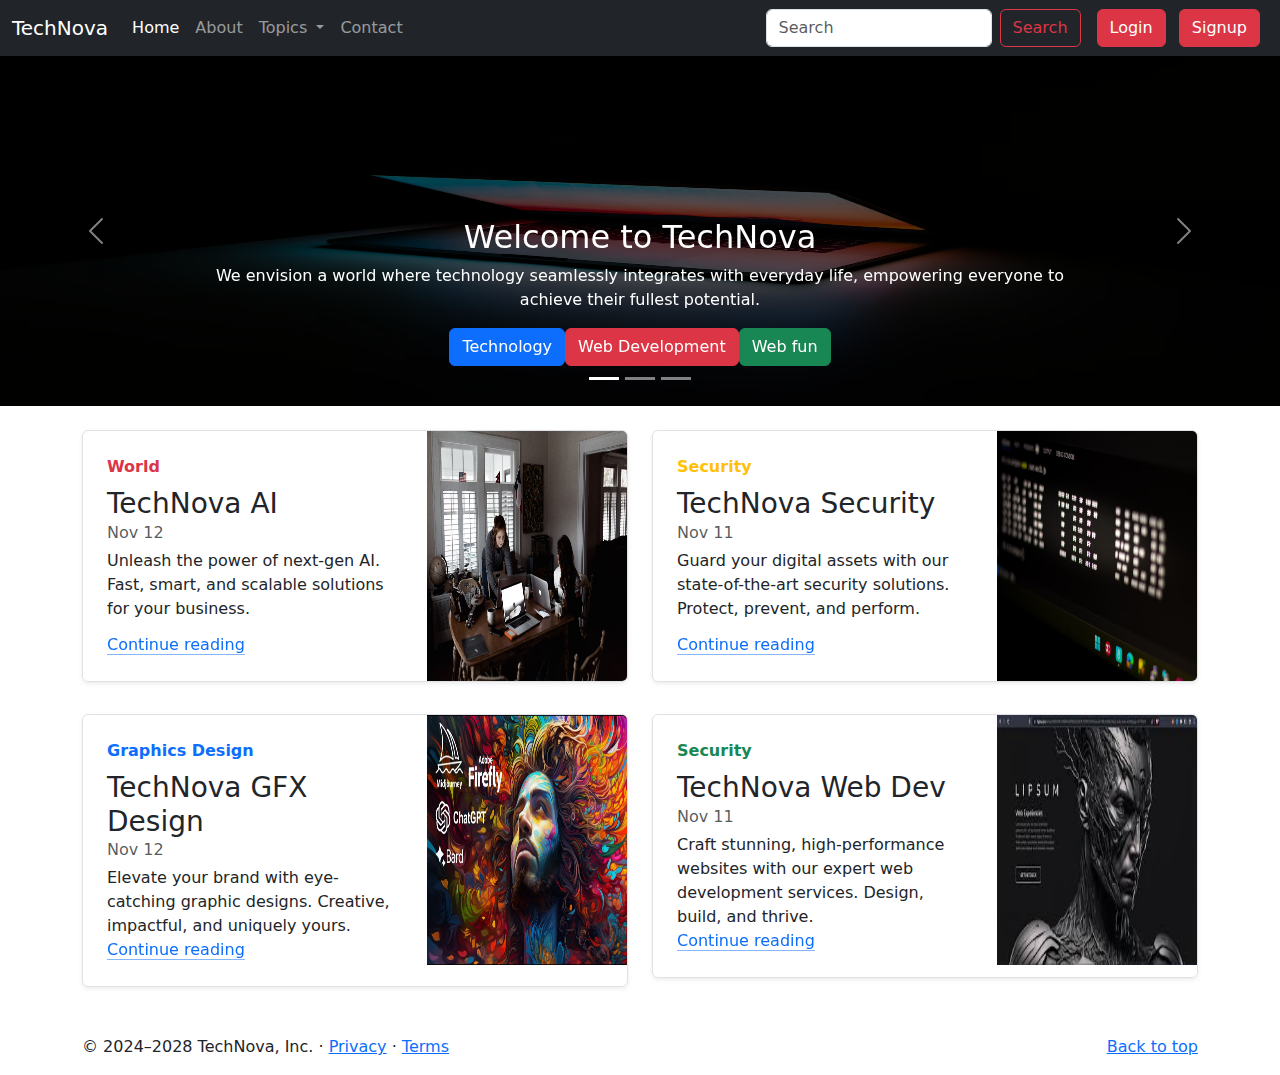
<file: TechNova_Blog_Website/index.html>
<!DOCTYPE html>
<html lang="en">

<head>
  <meta charset="utf-8" />
  <meta name="viewport" content="width=device-width, initial-scale=1" />
  <title>Bootstrap demo</title>
  <link href="https://cdn.jsdelivr.net/npm/bootstrap@5.3.3/dist/css/bootstrap.min.css" rel="stylesheet"
    integrity="sha384-QWTKZyjpPEjISv5WaRU9OFeRpok6YctnYmDr5pNlyT2bRjXh0JMhjY6hW+ALEwIH" crossorigin="anonymous" />

  <link rel="stylesheet" href="styles.css" />
</head>

<body>
  <nav class="navbar navbar-expand-lg navbar-dark bg-dark">
    <div class="container-fluid">
      <a class="navbar-brand" href="#">TechNova</a>
      <button class="navbar-toggler" type="button" data-bs-toggle="collapse" data-bs-target="#navbarSupportedContent"
        aria-controls="navbarSupportedContent" aria-expanded="false" aria-label="Toggle navigation">
        <span class="navbar-toggler-icon"></span>
      </button>
      <div class="collapse navbar-collapse" id="navbarSupportedContent">
        <ul class="navbar-nav me-auto mb-2 mb-lg-0">
          <li class="nav-item">
            <a class="nav-link active" aria-current="page" href="#">Home</a>
          </li>
          <li class="nav-item">
            <a class="nav-link" href="./about.html">About</a>
          </li>
          <li class="nav-item dropdown">
            <a class="nav-link dropdown-toggle" href="#" role="button" data-bs-toggle="dropdown" aria-expanded="false">
              Topics
            </a>
            <ul class="dropdown-menu">
              <li><a class="dropdown-item" href="#">Gfx Designing</a></li>
              <li><a class="dropdown-item" href="#">Web Development</a></li>
              <li>
                <hr class="dropdown-divider" />
              </li>
              <li><a class="dropdown-item" href="#">Other</a></li>
            </ul>
          </li>

          <li class="nav-item">
            <a class="nav-link" href="./contact.html">Contact</a>
          </li>
        </ul>
        <form class="d-flex " role="search">
          <input class="form-control me-2" type="search" placeholder="Search" aria-label="Search" />
          <button class="btn  btn-outline-danger" type="submit">
            Search
          </button>

        </form>

        <div class="mx-2">
          
          <button class="btn btn-danger mx-2" data-bs-toggle="modal" data-bs-target="#LoginModal">Login</button>
          
          <button class="btn btn-danger" data-bs-toggle="modal" data-bs-target="#SignUpModal">Signup</button>
        </div>
      </div>
    </div>
  </nav>

  <!-- modal -->
  <!-- <button type="button" class="btn btn-primary" data-bs-toggle="modal" data-bs-target="#LoginModal">
    Launch static backdrop modal
  </button> -->

<!-- Login Modal -->
<div class="modal fade" id="LoginModal" data-bs-backdrop="static" data-bs-keyboard="false" tabindex="-1" aria-labelledby="staticBackdropLabel" aria-hidden="true">
  <div class="modal-dialog">
    <div class="modal-content">
      <div class="modal-header">
        <h1 class="modal-title fs-5" id="LoginBackdropLabel">Login to TechNova</h1>
        <button type="button" class="btn-close" data-bs-dismiss="modal" aria-label="Close"></button>
      </div>
      <div class="modal-body">
        <!-- form -->
         <form>
  <div class="mb-3">
    <label for="exampleInputEmail1" class="form-label">Email address</label>
    <input type="email" class="form-control" id="exampleInputEmail1" aria-describedby="emailHelp">
    <div id="emailHelp" class="form-text">We'll never share your email with anyone else.</div>
  </div>
  <div class="mb-3">
    <label for="exampleInputPassword1" class="form-label">Password</label>
    <input type="password" class="form-control" id="exampleInputPassword1">
  </div>
  <div class="mb-3 form-check">
    <input type="checkbox" class="form-check-input" id="exampleCheck1">
    <label class="form-check-label" for="exampleCheck1">Remember me</label>
  </div>
  
</form>
      </div>
      <div class="modal-footer">
        <button type="button" class="btn btn-secondary" data-bs-dismiss="modal">Close</button>
        <button type="button" class="btn btn-primary">Login</button>
      </div>
    </div>
  </div>
</div>


 <!-- Button trigger modal -->
 <!-- <button type="button" class="btn btn-primary" data-bs-toggle="modal" data-bs-target="#SignUpModal">
  Launch demo modal
</button> -->


<!-- SignUp Modal -->
<div class="modal fade" id="SignUpModal" tabindex="-1" aria-labelledby="SignUpModalLabel" aria-hidden="true">
  <div class="modal-dialog">
    <div class="modal-content">
      <div class="modal-header">
        <h1 class="modal-tLoginitle fs-5" id="SignUpModalLabel1">Get a TechNova account</h1>
        <button type="button" class="btn-close" data-bs-dismiss="modal" aria-label="Close"></button>
      </div>
      <div class="modal-body">
        <form>
          <div class="mb-3">
            <label for="exampleInputEmail1" class="form-label">Email address</label>
            <input type="email" class="form-control" id="exampleInputEmail1" aria-describedby="emailHelp">
            <div id="emailHelp" class="form-text">We'll never share your email with anyone else.</div>
          </div>
          <div class="mb-3">
            <label for="exampleInputPassword1" class="form-label">Password</label>
            <input type="password" class="form-control" id="exampleInputPassword1">
          </div>
          <div class="mb-3">
            <label for="exampleInputPassword1" class="form-label"> Confirm Password</label>
            <input type="password" class="form-control" id="exampleInputPassword1">
          </div>
          <div class="mb-3 form-check">
            <input type="checkbox" class="form-check-input" id="exampleCheck1">
            <label class="form-check-label" for="exampleCheck1">Remember me</label>
          </div>
          
        </form>
      </div>
      <div class="modal-footer">
        <button type="button" class="btn btn-secondary" data-bs-dismiss="modal">Close</button>
        <button type="button" class="btn btn-primary">SignUp</button>
      </div>
    </div>
  </div>
</div>




  <!-- Carousel -->
  <div id="carouselExampleCaptions" class="carousel slide carousel-fade" data-ride="carousel" data-bs-interval="3000">
    <div class="carousel-indicators">
      <button type="button" data-bs-target="#carouselExampleCaptions" data-bs-slide-to="0" class="active"
        aria-current="true" aria-label="Slide 1"></button>
      <button type="button" data-bs-target="#carouselExampleCaptions" data-bs-slide-to="1"
        aria-label="Slide 2"></button>
      <button type="button" data-bs-target="#carouselExampleCaptions" data-bs-slide-to="2"
        aria-label="Slide 3"></button>
    </div>
    <div class="carousel-inner  ">
      <div class="carousel-item active  ">
        <img class="img1 img-fluid mx-auto" src="./images/img2.avif" class="d-block w-100" alt="..." />
        <div class="carousel-caption d-md-block d-block">
          <h2>
            
            Welcome to TechNova
          </h2>
          <p>
            We envision a world where technology seamlessly integrates with
            everyday life, empowering everyone to achieve their fullest
            potential.
          </p>
          <button class="btn btn-primary ">Technology</button><button class="btn btn-danger">Web
            Development</button><button class="btn btn-success">Web fun</button>
        </div>
      </div>
      <div class="carousel-item">
        <img class="img2 img-fluid mx-auto" src="./images/img7..avif" class="d-block w-100" alt="..." />
        <div class="carousel-caption d-block d-md-block">
          <h2>Welcome to TechNova</h2>
          <p>
            We envision a world where technology seamlessly integrates with
            everyday life, empowering everyone to achieve their fullest
            potential.
          </p>
          <button class="btn btn-primary">Technology</button><button class="btn btn-danger">Web
            Development</button><button class="btn btn-success">Web fun</button>
        </div>
      </div>
      <div class="carousel-item">
        <img class="img3 img-fluid mx-auto" src="./images/img4.avif" class="d-block w-100" alt="..." />
        <div class="carousel-caption d-block d-md-block">
          <h2>Welcome to TechNova</h2>
          <p>
            We envision a world where technology seamlessly integrates with
            everyday life, empowering everyone to achieve their fullest
            potential.
          </p>
          <button class="btn btn-primary">Technology</button><button class="btn btn-danger">Web
            Development</button><button class="btn btn-success">Web fun</button>
        </div>
      </div>
    </div>
    <button class="carousel-control-prev" type="button" data-bs-target="#carouselExampleCaptions" data-bs-slide="prev">
      <span class="carousel-control-prev-icon" aria-hidden="true"></span>
      <span class="visually-hidden">Previous</span>
    </button>
    <button class="carousel-control-next" type="button" data-bs-target="#carouselExampleCaptions" data-bs-slide="next">
      <span class="carousel-control-next-icon" aria-hidden="true"></span>
      <span class="visually-hidden">Next</span>
    </button>
  </div>







  <!-- blog -->
  <div class="container my-4"> <!--yahan my-4 ka mtlab y axix se margin dedi top se-->


    <div class="row mb-2">
      <div class="col-md-6">
        <div class="row g-0 border rounded overflow-hidden flex-md-row mb-4 shadow-sm h-md-250 position-relative">
          <div class="col p-4 d-flex flex-column position-static">
            <strong class="d-inline-block mb-2 text-danger">World</strong>
            <h3 class="mb-0">TechNova AI</h3>
            <div class="mb-1 text-body-secondary">Nov 12</div>
            <p class="card-text mb-auto">Unleash the power of next-gen AI. Fast, smart, and scalable solutions for your
              business.</p>
            <a href="#" class="icon-link gap-1 icon-link-hover stretched-link">
              Continue reading
              <svg class="bi">
                <use xlink:href="#chevron-right"></use>
              </svg>
            </a>
          </div>
          <div class="col-auto d-block  ">
            <img class="bd-placeholder-img" width="200" height="250" src="./images/img3.avif" role="img"
              aria-label="Placeholder: Thumbnail" preserveAspectRatio="xMidYMid slice" focusable="false">
            <title>Placeholder</title>
            <rect width="100%" height="100%" fill="#55595c"></rect><text x="50%" y="50%" fill="#eceeef"
              dy=".3em"></text></img>
          </div>
        </div>
      </div>
      <div class="col-md-6">
        <div class="row g-0 border rounded overflow-hidden flex-md-row mb-4 shadow-sm h-md-250 position-relative">
          <div class="col p-4 d-flex flex-column position-static">
            <strong class="d-inline-block mb-2 text-warning">Security</strong>
            <h3 class="mb-0">TechNova Security</h3>
            <div class="mb-1 text-body-secondary">Nov 11</div>
            <p class="mb-auto">Guard your digital assets with our state-of-the-art security solutions. Protect, prevent,
              and perform.</p>
            <a href="#" class="icon-link gap-1 icon-link-hover stretched-link">
              Continue reading
              <svg class="bi">
                <use xlink:href="#chevron-right"></use>
              </svg>
            </a>
          </div>
          <div class="col-auto d-block ">
            <img src="./images/img6.avif" width="200" height="250" alt="security">
          </div>
        </div>
      </div>
    </div>


    <!-- again -->
    <div class="row mb-2">
      <div class="col-md-6">
        <div class="row g-0 border rounded overflow-hidden flex-md-row mb-4 shadow-sm h-md-250 position-relative">
          <div class="col p-4 d-flex flex-column position-static">
            <strong class="d-inline-block mb-2 text-primary">Graphics Design</strong>
            <h3 class="mb-0">TechNova GFX Design</h3>
            <div class="mb-1 text-body-secondary">Nov 12</div>
            <p class="card-text mb-auto">Elevate your brand with eye-catching graphic designs. Creative, impactful, and
              uniquely yours.</p>
            <a href="#" class="icon-link gap-1 icon-link-hover stretched-link">
              Continue reading
              <svg class="bi">
                <use xlink:href="#chevron-right"></use>
              </svg>
            </a>
          </div>
          <div class="col-auto d-block ">
            <img src="./images/thumb3.jpg" width="200" height="250" alt="">
          </div>
        </div>
      </div>
      <div class="col-md-6">
        <div class="row g-0 border rounded overflow-hidden flex-md-row mb-4 shadow-sm h-md-250 position-relative">
          <div class="col p-4 d-flex flex-column position-static">
            <strong class="d-inline-block mb-2 text-success">Security</strong>
            <h3 class="mb-0">TechNova Web Dev</h3>
            <div class="mb-1 text-body-secondary">Nov 11</div>
            <p class="mb-auto">Craft stunning, high-performance websites with our expert web development services.
              Design, build, and thrive.</p>
            <a href="#" class="icon-link gap-1 icon-link-hover stretched-link">
              Continue reading
              <svg class="bi">
                <use xlink:href="#chevron-right"></use>
              </svg>
            </a>
          </div>
          <div class="col-auto d-block ">
            <img src="./images/thum4.jpeg" width="200" height="250" alt="security">
          </div>
        </div>
      </div>
    </div>
  </div>


  <!-- footer -->
  <footer class="container">
    <p class="float-end"><a href="#">Back to top</a></p>
    <p>© 2024–2028 TechNova, Inc. · <a href="#">Privacy</a> · <a href="#">Terms</a></p>
  </footer>

  <script src="https://cdn.jsdelivr.net/npm/bootstrap@5.3.3/dist/js/bootstrap.bundle.min.js"
    integrity="sha384-YvpcrYf0tY3lHB60NNkmXc5s9fDVZLESaAA55NDzOxhy9GkcIdslK1eN7N6jIeHz"
    crossorigin="anonymous"></script>
</body>

</html>
</file>
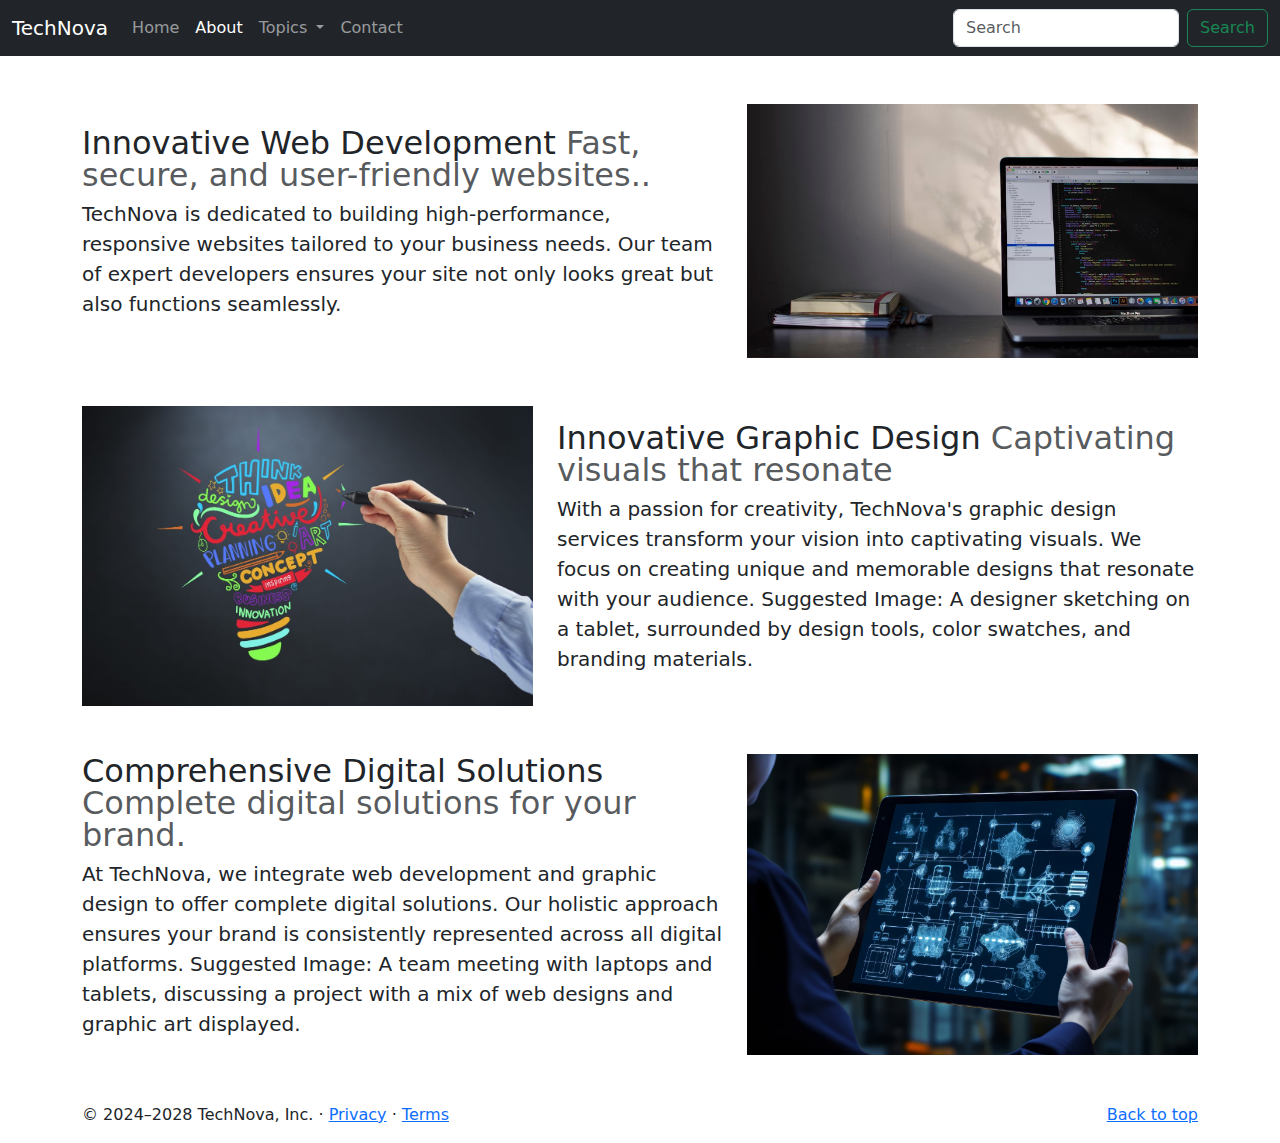
<file: TechNova_Blog_Website/about.html>
<!DOCTYPE html>
<html lang="en">

<head>
  <meta charset="utf-8" />
  <meta name="viewport" content="width=device-width, initial-scale=1" />
  <title>Bootstrap demo</title>
  <link href="https://cdn.jsdelivr.net/npm/bootstrap@5.3.3/dist/css/bootstrap.min.css" rel="stylesheet"
    integrity="sha384-QWTKZyjpPEjISv5WaRU9OFeRpok6YctnYmDr5pNlyT2bRjXh0JMhjY6hW+ALEwIH" crossorigin="anonymous" />

  <link rel="stylesheet" href="styles.css" />
</head>

<body>
  <nav class="navbar navbar-expand-lg navbar-dark bg-dark">
    <div class="container-fluid">
      <a class="navbar-brand" href="#">TechNova</a>
      <button class="navbar-toggler" type="button" data-bs-toggle="collapse" data-bs-target="#navbarSupportedContent"
        aria-controls="navbarSupportedContent" aria-expanded="false" aria-label="Toggle navigation">
        <span class="navbar-toggler-icon"></span>
      </button>
      <div class="collapse navbar-collapse" id="navbarSupportedContent">
        <ul class="navbar-nav me-auto mb-2 mb-lg-0">
          <li class="nav-item">
            <a class="nav-link " aria-current="page" href="./index.html">Home</a>
          </li>
          <li class="nav-item">
            <a class="nav-link active" href="./about.html">About</a>
          </li>
          <li class="nav-item dropdown">
            <a class="nav-link dropdown-toggle" href="#" role="button" data-bs-toggle="dropdown" aria-expanded="false">
              Topics
            </a>
            <ul class="dropdown-menu">
              <li><a class="dropdown-item" href="#">Gfx Designing</a></li>
              <li><a class="dropdown-item" href="#">Web Development</a></li>
              <li>
                <hr class="dropdown-divider" />
              </li>
              <li><a class="dropdown-item" href="#">Other</a></li>
            </ul>
          </li>

          <li class="nav-item">
            <a class="nav-link" href="./contact.html">Contact</a>
          </li>
        </ul>
        <form class="d-flex" role="search">
          <input class="form-control me-2" type="search" placeholder="Search" aria-label="Search" />
          <button class="btn btn-outline-success" type="submit">
            Search
          </button>
        </form>
      </div>
    </div>
  </nav>


  <!-- about -->


  <div class="container my-5">
    <div class="row featurette d-flex justify-content-center align-items-center ">
      <div class="col-md-7">
        <h2 class="featurette-heading fw-normal lh-1">Innovative Web Development <span class="text-body-secondary">Fast,
            secure, and user-friendly websites..</span></h2>
        <p class="lead">TechNova is dedicated to building high-performance, responsive websites tailored to your
          business needs. Our team of expert developers ensures your site not only looks great but also functions
          seamlessly.</p>
      </div>
      <div class="col-md-5">

        <img class="about1 img-fluid " src="./images/about1.avif" width="500" height="500" alt="">
        <!-- <svg class="bd-placeholder-img bd-placeholder-img-lg featurette-image img-fluid mx-auto" width="500" height="500" xmlns="http://www.w3.org/2000/svg" role="img" aria-label="Placeholder: 500x500" preserveAspectRatio="xMidYMid slice" focusable="false"><title>Placeholder</title><rect width="100%" height="100%" fill="var(--bs-secondary-bg)"></rect><text x="50%" y="50%" fill="var(--bs-secondary-color)" dy=".3em">500x500</text></svg> -->
      </div>
    </div>

    <!-- 2nd copy -->
    <div class="row featurette d-flex justify-content-center align-items-center my-5">
      <div class="col-md-7 order-md-2 ">
        <h2 class="featurette-heading fw-normal lh-1">Innovative Graphic Design <span
            class="text-body-secondary">Captivating visuals that resonate</span></h2>
        <p class="lead">With a passion for creativity, TechNova's graphic design services transform your vision into
          captivating visuals. We focus on creating unique and memorable designs that resonate with your audience.
          Suggested Image: A designer sketching on a tablet, surrounded by design tools, color swatches, and branding
          materials.</p>
      </div>
      <div class="col-md-5 order-md-1">
        <img class="bd-placeholder-img bd-placeholder-img-lg featurette-image img-fluid mx-auto" width="500"
          height="500" src="./images/about2.avif" role="img" aria-label="Placeholder: 500x500"
          preserveAspectRatio="xMidYMid slice" focusable="false">
        <title>Placeholder</title>
        <rect width="100%" height="100%" fill="var(--bs-secondary-bg)"></rect><text x="50%" y="50%"
          fill="var(--bs-secondary-color)" dy=".3em"></text></img>
      </div>
    </div>

    <!-- 3rd copy -->
    <div class="row featurette d-flex justify-content-center align-items-center my-5">
      <div class="col-md-7">
        <h2 class="featurette-heading fw-normal lh-1">Comprehensive Digital Solutions <span
            class="text-body-secondary">Complete digital solutions for your brand.</span></h2>
        <p class="lead">At TechNova, we integrate web development and graphic design to offer complete digital
          solutions. Our holistic approach ensures your brand is consistently represented across all digital platforms.
          Suggested Image: A team meeting with laptops and tablets, discussing a project with a mix of web designs and
          graphic art displayed.</p>
      </div>
      <div class="col-md-5">
        <img class="bd-placeholder-img bd-placeholder-img-lg featurette-image img-fluid mx-auto" width="500"
          height="500" src="./images/about3.jpg" role="img" aria-label="Placeholder: 500x500"
          preserveAspectRatio="xMidYMid slice" focusable="false">
        <title>Placeholder</title>
        <rect width="100%" height="100%" fill="var(--bs-secondary-bg)"></rect><text x="50%" y="50%"
          fill="var(--bs-secondary-color)" dy=".3em"></text></img>
      </div>
    </div>
  </div>

  <!-- footer -->
  <footer class="container">
    <p class="float-end"><a href="#">Back to top</a></p>
    <p>© 2024–2028 TechNova, Inc. · <a href="#">Privacy</a> · <a href="#">Terms</a></p>
  </footer>

  <script src="https://cdn.jsdelivr.net/npm/bootstrap@5.3.3/dist/js/bootstrap.bundle.min.js"
    integrity="sha384-YvpcrYf0tY3lHB60NNkmXc5s9fDVZLESaAA55NDzOxhy9GkcIdslK1eN7N6jIeHz"
    crossorigin="anonymous"></script>
</body>

</html>
</file>
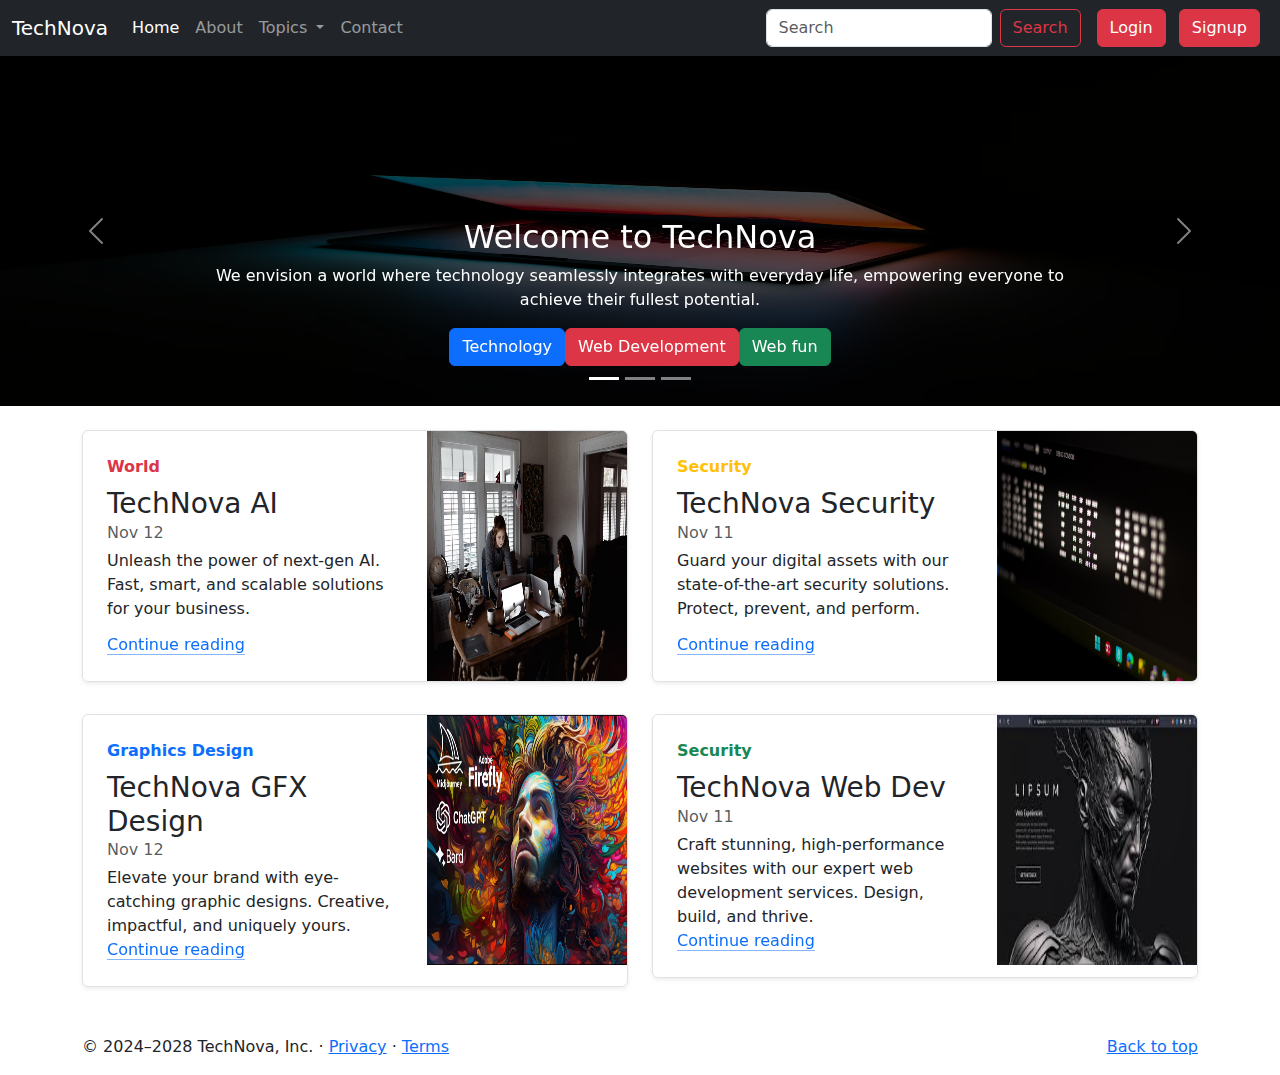
<file: TechNova_Blog_Website/blog.html>
<!DOCTYPE html>
<html lang="en">

<head>
  <meta charset="utf-8" />
  <meta name="viewport" content="width=device-width, initial-scale=1" />
  <title>Bootstrap demo</title>
  <link href="https://cdn.jsdelivr.net/npm/bootstrap@5.3.3/dist/css/bootstrap.min.css" rel="stylesheet"
    integrity="sha384-QWTKZyjpPEjISv5WaRU9OFeRpok6YctnYmDr5pNlyT2bRjXh0JMhjY6hW+ALEwIH" crossorigin="anonymous" />

  <link rel="stylesheet" href="styles.css" />
</head>

<body>
  <nav class="navbar navbar-expand-lg navbar-dark bg-dark">
    <div class="container-fluid">
      <a class="navbar-brand" href="#">TechNova</a>
      <button class="navbar-toggler" type="button" data-bs-toggle="collapse" data-bs-target="#navbarSupportedContent"
        aria-controls="navbarSupportedContent" aria-expanded="false" aria-label="Toggle navigation">
        <span class="navbar-toggler-icon"></span>
      </button>
      <div class="collapse navbar-collapse" id="navbarSupportedContent">
        <ul class="navbar-nav me-auto mb-2 mb-lg-0">
          <li class="nav-item">
            <a class="nav-link active" aria-current="page" href="#">Home</a>
          </li>
          <li class="nav-item">
            <a class="nav-link" href="./about.html">About</a>
          </li>
          <li class="nav-item dropdown">
            <a class="nav-link dropdown-toggle" href="#" role="button" data-bs-toggle="dropdown" aria-expanded="false">
              Topics
            </a>
            <ul class="dropdown-menu">
              <li><a class="dropdown-item" href="#">Gfx Designing</a></li>
              <li><a class="dropdown-item" href="#">Web Development</a></li>
              <li>
                <hr class="dropdown-divider" />
              </li>
              <li><a class="dropdown-item" href="#">Other</a></li>
            </ul>
          </li>

          <li class="nav-item">
            <a class="nav-link" href="./contact.html">Contact</a>
          </li>
        </ul>
        <form class="d-flex " role="search">
          <input class="form-control me-2" type="search" placeholder="Search" aria-label="Search" />
          <button class="btn  btn-outline-danger" type="submit">
            Search
          </button>

        </form>

        <div class="mx-2">
          
          <button class="btn btn-danger mx-2" data-bs-toggle="modal" data-bs-target="#LoginModal">Login</button>
          
          <button class="btn btn-danger" data-bs-toggle="modal" data-bs-target="#SignUpModal">Signup</button>
        </div>
      </div>
    </div>
  </nav>

  <!-- modal -->
  <!-- <button type="button" class="btn btn-primary" data-bs-toggle="modal" data-bs-target="#LoginModal">
    Launch static backdrop modal
  </button> -->

<!-- Login Modal -->
<div class="modal fade" id="LoginModal" data-bs-backdrop="static" data-bs-keyboard="false" tabindex="-1" aria-labelledby="staticBackdropLabel" aria-hidden="true">
  <div class="modal-dialog">
    <div class="modal-content">
      <div class="modal-header">
        <h1 class="modal-title fs-5" id="LoginBackdropLabel">Login to TechNova</h1>
        <button type="button" class="btn-close" data-bs-dismiss="modal" aria-label="Close"></button>
      </div>
      <div class="modal-body">
        <!-- form -->
         <form>
  <div class="mb-3">
    <label for="exampleInputEmail1" class="form-label">Email address</label>
    <input type="email" class="form-control" id="exampleInputEmail1" aria-describedby="emailHelp">
    <div id="emailHelp" class="form-text">We'll never share your email with anyone else.</div>
  </div>
  <div class="mb-3">
    <label for="exampleInputPassword1" class="form-label">Password</label>
    <input type="password" class="form-control" id="exampleInputPassword1">
  </div>
  <div class="mb-3 form-check">
    <input type="checkbox" class="form-check-input" id="exampleCheck1">
    <label class="form-check-label" for="exampleCheck1">Remember me</label>
  </div>
  
</form>
      </div>
      <div class="modal-footer">
        <button type="button" class="btn btn-secondary" data-bs-dismiss="modal">Close</button>
        <button type="button" class="btn btn-primary">Login</button>
      </div>
    </div>
  </div>
</div>


 <!-- Button trigger modal -->
 <!-- <button type="button" class="btn btn-primary" data-bs-toggle="modal" data-bs-target="#SignUpModal">
  Launch demo modal
</button> -->


<!-- SignUp Modal -->
<div class="modal fade" id="SignUpModal" tabindex="-1" aria-labelledby="SignUpModalLabel" aria-hidden="true">
  <div class="modal-dialog">
    <div class="modal-content">
      <div class="modal-header">
        <h1 class="modal-tLoginitle fs-5" id="SignUpModalLabel1">Get a TechNova account</h1>
        <button type="button" class="btn-close" data-bs-dismiss="modal" aria-label="Close"></button>
      </div>
      <div class="modal-body">
        <form>
          <div class="mb-3">
            <label for="exampleInputEmail1" class="form-label">Email address</label>
            <input type="email" class="form-control" id="exampleInputEmail1" aria-describedby="emailHelp">
            <div id="emailHelp" class="form-text">We'll never share your email with anyone else.</div>
          </div>
          <div class="mb-3">
            <label for="exampleInputPassword1" class="form-label">Password</label>
            <input type="password" class="form-control" id="exampleInputPassword1">
          </div>
          <div class="mb-3">
            <label for="exampleInputPassword1" class="form-label"> Confirm Password</label>
            <input type="password" class="form-control" id="exampleInputPassword1">
          </div>
          <div class="mb-3 form-check">
            <input type="checkbox" class="form-check-input" id="exampleCheck1">
            <label class="form-check-label" for="exampleCheck1">Remember me</label>
          </div>
          
        </form>
      </div>
      <div class="modal-footer">
        <button type="button" class="btn btn-secondary" data-bs-dismiss="modal">Close</button>
        <button type="button" class="btn btn-primary">SignUp</button>
      </div>
    </div>
  </div>
</div>




  <!-- Carousel -->
  <div id="carouselExampleCaptions" class="carousel slide carousel-fade" data-ride="carousel" data-bs-interval="3000">
    <div class="carousel-indicators">
      <button type="button" data-bs-target="#carouselExampleCaptions" data-bs-slide-to="0" class="active"
        aria-current="true" aria-label="Slide 1"></button>
      <button type="button" data-bs-target="#carouselExampleCaptions" data-bs-slide-to="1"
        aria-label="Slide 2"></button>
      <button type="button" data-bs-target="#carouselExampleCaptions" data-bs-slide-to="2"
        aria-label="Slide 3"></button>
    </div>
    <div class="carousel-inner  ">
      <div class="carousel-item active  ">
        <img class="img1 img-fluid mx-auto" src="./images/img2.avif" class="d-block w-100" alt="..." />
        <div class="carousel-caption d-none d-md-block">
          <h2>
            
            Welcome to TechNova
          </h2>
          <p>
            We envision a world where technology seamlessly integrates with
            everyday life, empowering everyone to achieve their fullest
            potential.
          </p>
          <button class="btn btn-primary ">Technology</button><button class="btn btn-danger">Web
            Development</button><button class="btn btn-success">Web fun</button>
        </div>
      </div>
      <div class="carousel-item">
        <img class="img2 img-fluid mx-auto" src="./images/img7..avif" class="d-block w-100" alt="..." />
        <div class="carousel-caption d-none d-md-block">
          <h2>Welcome to TechNova</h2>
          <p>
            We envision a world where technology seamlessly integrates with
            everyday life, empowering everyone to achieve their fullest
            potential.
          </p>
          <button class="btn btn-primary">Technology</button><button class="btn btn-danger">Web
            Development</button><button class="btn btn-success">Web fun</button>
        </div>
      </div>
      <div class="carousel-item">
        <img class="img3 img-fluid mx-auto" src="./images/img4.avif" class="d-block w-100" alt="..." />
        <div class="carousel-caption d-none d-md-block">
          <h2>Welcome to TechNova</h2>
          <p>
            We envision a world where technology seamlessly integrates with
            everyday life, empowering everyone to achieve their fullest
            potential.
          </p>
          <button class="btn btn-primary">Technology</button><button class="btn btn-danger">Web
            Development</button><button class="btn btn-success">Web fun</button>
        </div>
      </div>
    </div>
    <button class="carousel-control-prev" type="button" data-bs-target="#carouselExampleCaptions" data-bs-slide="prev">
      <span class="carousel-control-prev-icon" aria-hidden="true"></span>
      <span class="visually-hidden">Previous</span>
    </button>
    <button class="carousel-control-next" type="button" data-bs-target="#carouselExampleCaptions" data-bs-slide="next">
      <span class="carousel-control-next-icon" aria-hidden="true"></span>
      <span class="visually-hidden">Next</span>
    </button>
  </div>

  <!-- blog -->
  <div class="container my-4"> <!--yahan my-4 ka mtlab y axix se margin dedi top se-->


    <div class="row mb-2">
      <div class="col-md-6">
        <div class="row g-0 border rounded overflow-hidden flex-md-row mb-4 shadow-sm h-md-250 position-relative">
          <div class="col p-4 d-flex flex-column position-static">
            <strong class="d-inline-block mb-2 text-danger">World</strong>
            <h3 class="mb-0">TechNova AI</h3>
            <div class="mb-1 text-body-secondary">Nov 12</div>
            <p class="card-text mb-auto">Unleash the power of next-gen AI. Fast, smart, and scalable solutions for your
              business.</p>
            <a href="#" class="icon-link gap-1 icon-link-hover stretched-link">
              Continue reading
              <svg class="bi">
                <use xlink:href="#chevron-right"></use>
              </svg>
            </a>
          </div>
          <div class="col-auto d-none d-lg-block ">
            <img class="bd-placeholder-img" width="200" height="250" src="./images/img3.avif" role="img"
              aria-label="Placeholder: Thumbnail" preserveAspectRatio="xMidYMid slice" focusable="false">
            <title>Placeholder</title>
            <rect width="100%" height="100%" fill="#55595c"></rect><text x="50%" y="50%" fill="#eceeef"
              dy=".3em"></text></img>
          </div>
        </div>
      </div>
      <div class="col-md-6">
        <div class="row g-0 border rounded overflow-hidden flex-md-row mb-4 shadow-sm h-md-250 position-relative">
          <div class="col p-4 d-flex flex-column position-static">
            <strong class="d-inline-block mb-2 text-warning">Security</strong>
            <h3 class="mb-0">TechNova Security</h3>
            <div class="mb-1 text-body-secondary">Nov 11</div>
            <p class="mb-auto">Guard your digital assets with our state-of-the-art security solutions. Protect, prevent,
              and perform.</p>
            <a href="#" class="icon-link gap-1 icon-link-hover stretched-link">
              Continue reading
              <svg class="bi">
                <use xlink:href="#chevron-right"></use>
              </svg>
            </a>
          </div>
          <div class="col-auto d-none d-lg-block">
            <img src="./images/img6.avif" width="200" height="250" alt="security">
          </div>
        </div>
      </div>
    </div>


    <!-- again -->
    <div class="row mb-2">
      <div class="col-md-6">
        <div class="row g-0 border rounded overflow-hidden flex-md-row mb-4 shadow-sm h-md-250 position-relative">
          <div class="col p-4 d-flex flex-column position-static">
            <strong class="d-inline-block mb-2 text-primary">Graphics Design</strong>
            <h3 class="mb-0">TechNova GFX Design</h3>
            <div class="mb-1 text-body-secondary">Nov 12</div>
            <p class="card-text mb-auto">Elevate your brand with eye-catching graphic designs. Creative, impactful, and
              uniquely yours.</p>
            <a href="#" class="icon-link gap-1 icon-link-hover stretched-link">
              Continue reading
              <svg class="bi">
                <use xlink:href="#chevron-right"></use>
              </svg>
            </a>
          </div>
          <div class="col-auto d-none d-lg-block ">
            <img src="./images/thumb3.jpg" width="200" height="250" alt="">
          </div>
        </div>
      </div>
      <div class="col-md-6">
        <div class="row g-0 border rounded overflow-hidden flex-md-row mb-4 shadow-sm h-md-250 position-relative">
          <div class="col p-4 d-flex flex-column position-static">
            <strong class="d-inline-block mb-2 text-success">Security</strong>
            <h3 class="mb-0">TechNova Web Dev</h3>
            <div class="mb-1 text-body-secondary">Nov 11</div>
            <p class="mb-auto">Craft stunning, high-performance websites with our expert web development services.
              Design, build, and thrive.</p>
            <a href="#" class="icon-link gap-1 icon-link-hover stretched-link">
              Continue reading
              <svg class="bi">
                <use xlink:href="#chevron-right"></use>
              </svg>
            </a>
          </div>
          <div class="col-auto d-none d-lg-block">
            <img src="./images/thum4.jpeg" width="200" height="250" alt="security">
          </div>
        </div>
      </div>
    </div>
  </div>


  <!-- footer -->
  <footer class="container">
    <p class="float-end"><a href="#">Back to top</a></p>
    <p>© 2024–2028 TechNova, Inc. · <a href="#">Privacy</a> · <a href="#">Terms</a></p>
  </footer>

  <script src="https://cdn.jsdelivr.net/npm/bootstrap@5.3.3/dist/js/bootstrap.bundle.min.js"
    integrity="sha384-YvpcrYf0tY3lHB60NNkmXc5s9fDVZLESaAA55NDzOxhy9GkcIdslK1eN7N6jIeHz"
    crossorigin="anonymous"></script>
</body>

</html>
</file>
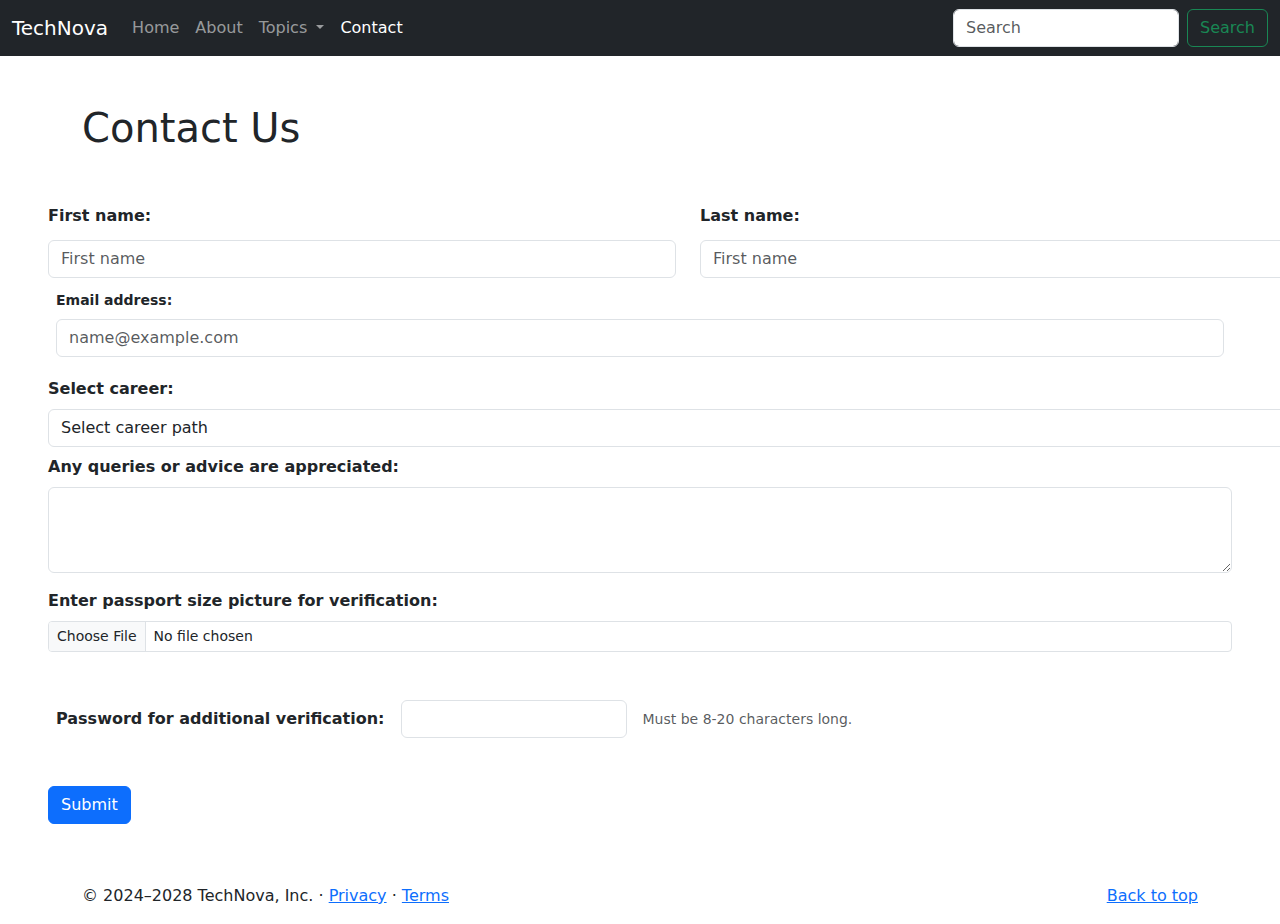
<file: TechNova_Blog_Website/contact.html>
<!DOCTYPE html>
<html lang="en">
  <head>
    <meta charset="utf-8" />
    <meta name="viewport" content="width=device-width, initial-scale=1" />
    <title>Bootstrap demo</title>
    <link
      href="https://cdn.jsdelivr.net/npm/bootstrap@5.3.3/dist/css/bootstrap.min.css"
      rel="stylesheet"
      integrity="sha384-QWTKZyjpPEjISv5WaRU9OFeRpok6YctnYmDr5pNlyT2bRjXh0JMhjY6hW+ALEwIH"
      crossorigin="anonymous"
    />

    <link rel="stylesheet" href="styles.css" />
  </head>

  <body>
    <nav class="navbar navbar-expand-lg navbar-dark bg-dark">
      <div class="container-fluid">
        <a class="navbar-brand" href="#">TechNova</a>
        <button
          class="navbar-toggler"
          type="button"
          data-bs-toggle="collapse"
          data-bs-target="#navbarSupportedContent"
          aria-controls="navbarSupportedContent"
          aria-expanded="false"
          aria-label="Toggle navigation"
        >
          <span class="navbar-toggler-icon"></span>
        </button>
        <div class="collapse navbar-collapse" id="navbarSupportedContent">
          <ul class="navbar-nav me-auto mb-2 mb-lg-0">
            <li class="nav-item">
              <a class="nav-link " aria-current="page" href="./index.html">Home</a>
            </li>
            <li class="nav-item">
              <a class="nav-link " href="./about.html">About</a>
            </li>
            <li class="nav-item dropdown">
              <a
                class="nav-link dropdown-toggle"
                href="#"
                role="button"
                data-bs-toggle="dropdown"
                aria-expanded="false"
              >
                Topics
              </a>
              <ul class="dropdown-menu">
                <li><a class="dropdown-item" href="#">Gfx Designing</a></li>
                <li><a class="dropdown-item" href="#">Web Development</a></li>
                <li>
                  <hr class="dropdown-divider" />
                </li>
                <li><a class="dropdown-item" href="#">Other</a></li>
              </ul>
            </li>

            <li class="nav-item">
              <a class="nav-link active" href="./contact.html">Contact</a>
            </li>
          </ul>
          <form class="d-flex" role="search">
            <input
              class="form-control me-2"
              type="search"
              placeholder="Search"
              aria-label="Search"
            />
            <button class="btn btn-outline-success" type="submit">
              Search
            </button>
          </form>
        </div>
      </div>
    </nav>


    <!-- about -->

   
    <div class="container my-5" >
        <h1>Contact Us</h1>
    </div>

    <!-- contact us form -->
    <div class="row">
      <div class="col">
        <label for="f-name" class="form-label1 mx-5 my-1"><b>First name:</b></label>
        <input type="text" class="form-control mx-5 my-2" id="f-name" placeholder="First name" aria-label="First name">
      </div>
      <div class="col">
        <label for="l-name" class="form-label1 mx-5 my-1"><b>Last name:</b></label>
        <input type="text" class="form-control mx-5 my-2" id="l-name" placeholder="First name" aria-label="First name">
      </div>
    </div>
    <div class="mb-3 mx-5 form-control-sm">
        <label for="exampleFormControlInput1" class="form-label"><b>Email address:</b></label>
        <input type="email" class="form-control" id="exampleFormControlInput1" placeholder="name@example.com">
      </div>

      <!-- select -->
      <label for="select" class="form-label mx-5"><b>Select career:</b></label>
      <select class="form-select mx-5   " aria-label="Default select example  " id="select">

        <option  selected>Select career path</option>
        <option  value="1">Web development</option>
        <option  value="2">Graphics designing</option>
        <option  value="3">Cyber Security</option>
      </select>
      
      <!-- textarea -->
      <div class="mb-3 mx-5 my-2">
        <label for="exampleFormControlTextarea1" class="form-label"><b>Any queries or advice are appreciated:</b></label>
        <textarea class="form-control" id="exampleFormControlTextarea1" rows="3"></textarea>
      </div>

      
      <!-- file input -->
      
      <div class="mb-5 mx-5 ">
        <label for="formFileSm" class="form-label"><b>Enter passport size picture for verification:</b></label>
        <input class="form-control form-control-sm" id="formFileSm" type="file">
      </div>
      

      <!-- password -->
      <div class="row g-3 align-items-center mx-5 mb-5">
        <div class="col-auto">
          <label for="inputPassword6" class="col-form-label  "><b>Password for additional verification:</b></label>
        </div>
        <div class="col-auto">
          <input type="password" id="inputPassword6" class="form-control" aria-describedby="passwordHelpInline">
        </div>
        <div class="col-auto">
          <span id="passwordHelpInline" class="form-text">
            Must be 8-20 characters long.
          </span>
        </div>
      </div>
      
      <!-- summit button -->
       <button class="btn btn-primary mx-5 submit">
        Submit
       </button>

      
      
    <!-- footer -->
    <footer class="container">
        <p class="float-end"><a href="#">Back to top</a></p>
        <p>© 2024–2028 TechNova, Inc. · <a href="#">Privacy</a> · <a href="#">Terms</a></p>
      </footer>

    <script
      src="https://cdn.jsdelivr.net/npm/bootstrap@5.3.3/dist/js/bootstrap.bundle.min.js"
      integrity="sha384-YvpcrYf0tY3lHB60NNkmXc5s9fDVZLESaAA55NDzOxhy9GkcIdslK1eN7N6jIeHz"
      crossorigin="anonymous"
    ></script>
  </body>
</html>
</file>
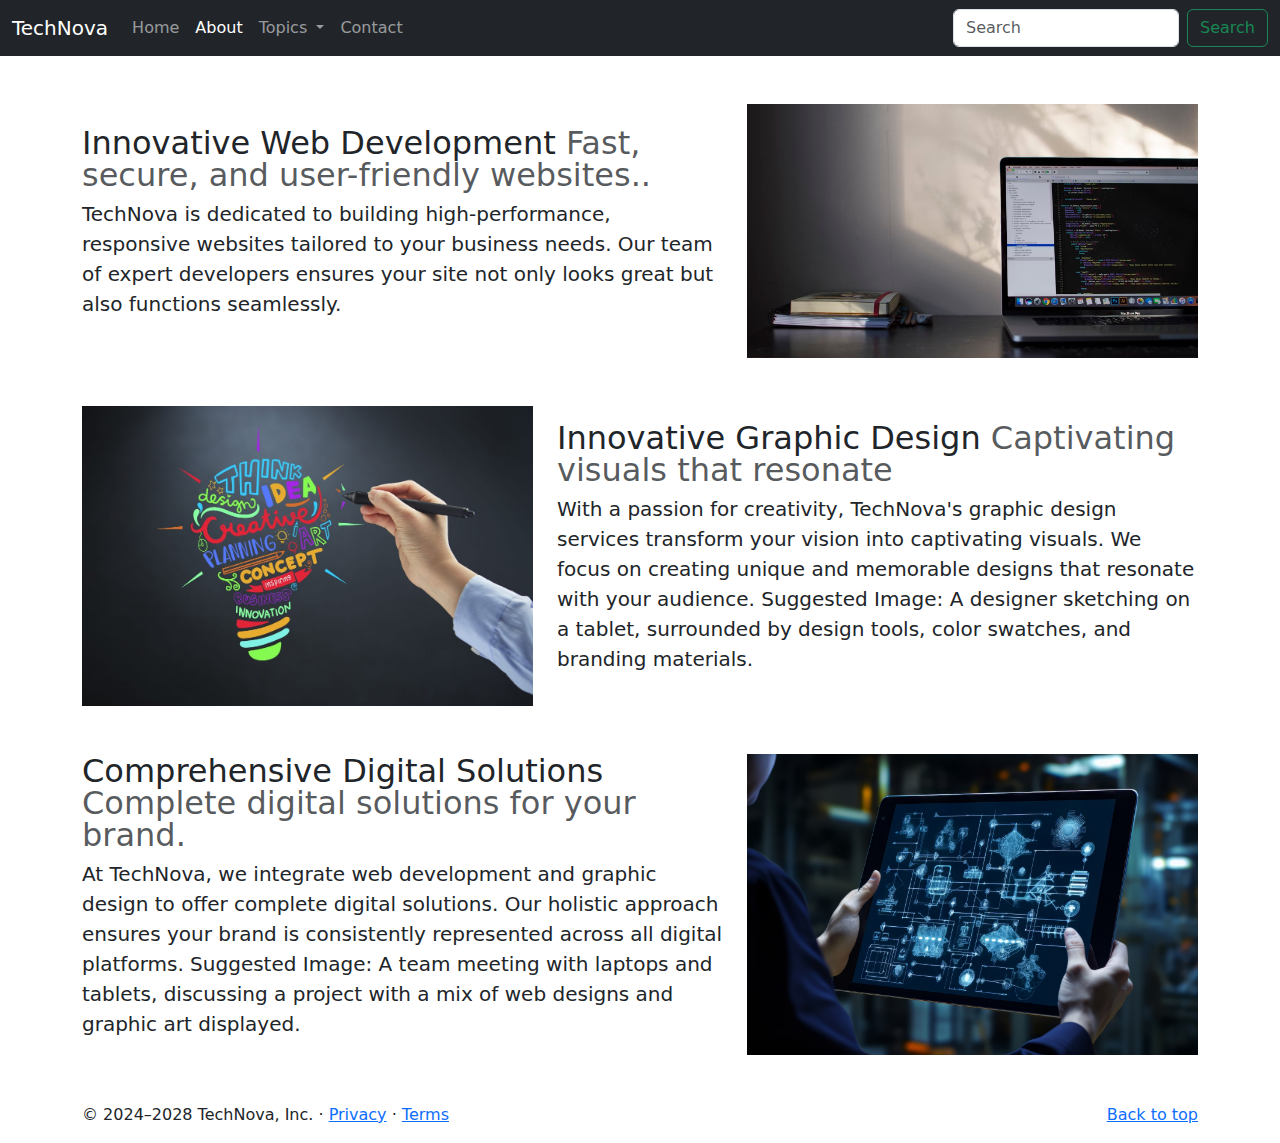
<file: TechNova_Website/about.html>
<!DOCTYPE html>
<html lang="en">
  <head>
    <meta charset="utf-8" />
    <meta name="viewport" content="width=device-width, initial-scale=1" />
    <title>Bootstrap demo</title>
    <link
      href="https://cdn.jsdelivr.net/npm/bootstrap@5.3.3/dist/css/bootstrap.min.css"
      rel="stylesheet"
      integrity="sha384-QWTKZyjpPEjISv5WaRU9OFeRpok6YctnYmDr5pNlyT2bRjXh0JMhjY6hW+ALEwIH"
      crossorigin="anonymous"
    />

    <link rel="stylesheet" href="styles.css" />
  </head>

  <body>
    <nav class="navbar navbar-expand-lg navbar-dark bg-dark">
      <div class="container-fluid">
        <a class="navbar-brand" href="#">TechNova</a>
        <button
          class="navbar-toggler"
          type="button"
          data-bs-toggle="collapse"
          data-bs-target="#navbarSupportedContent"
          aria-controls="navbarSupportedContent"
          aria-expanded="false"
          aria-label="Toggle navigation"
        >
          <span class="navbar-toggler-icon"></span>
        </button>
        <div class="collapse navbar-collapse" id="navbarSupportedContent">
          <ul class="navbar-nav me-auto mb-2 mb-lg-0">
            <li class="nav-item">
              <a class="nav-link " aria-current="page" href="./blog.html">Home</a>
            </li>
            <li class="nav-item">
              <a class="nav-link active" href="./about.html">About</a>
            </li>
            <li class="nav-item dropdown">
              <a
                class="nav-link dropdown-toggle"
                href="#"
                role="button"
                data-bs-toggle="dropdown"
                aria-expanded="false"
              >
                Topics
              </a>
              <ul class="dropdown-menu">
                <li><a class="dropdown-item" href="#">Gfx Designing</a></li>
                <li><a class="dropdown-item" href="#">Web Development</a></li>
                <li>
                  <hr class="dropdown-divider" />
                </li>
                <li><a class="dropdown-item" href="#">Other</a></li>
              </ul>
            </li>

            <li class="nav-item">
              <a class="nav-link" href="./contact.html">Contact</a>
            </li>
          </ul>
          <form class="d-flex" role="search">
            <input
              class="form-control me-2"
              type="search"
              placeholder="Search"
              aria-label="Search"
            />
            <button class="btn btn-outline-success" type="submit">
              Search
            </button>
          </form>
        </div>
      </div>
    </nav>


    <!-- about -->

   
    <div class="container my-5" >
        <div class="row featurette d-flex justify-content-center align-items-center " >
            <div class="col-md-7">
              <h2 class="featurette-heading fw-normal lh-1">Innovative Web Development <span class="text-body-secondary">Fast, secure, and user-friendly websites..</span></h2>
              <p class="lead">TechNova is dedicated to building high-performance, responsive websites tailored to your business needs. Our team of expert developers ensures your site not only looks great but also functions seamlessly.</p>
            </div>
            <div class="col-md-5">

                <img class="about1 img-fluid " src="./images/about1.avif" width="500" height="500" alt="">
              <!-- <svg class="bd-placeholder-img bd-placeholder-img-lg featurette-image img-fluid mx-auto" width="500" height="500" xmlns="http://www.w3.org/2000/svg" role="img" aria-label="Placeholder: 500x500" preserveAspectRatio="xMidYMid slice" focusable="false"><title>Placeholder</title><rect width="100%" height="100%" fill="var(--bs-secondary-bg)"></rect><text x="50%" y="50%" fill="var(--bs-secondary-color)" dy=".3em">500x500</text></svg> -->
            </div>
          </div>

          <!-- 2nd copy -->
          <div class="row featurette d-flex justify-content-center align-items-center my-5">
            <div class="col-md-7 order-md-2 ">
              <h2 class="featurette-heading fw-normal lh-1">Innovative Graphic Design <span class="text-body-secondary">Captivating visuals that resonate</span></h2>
              <p class="lead">With a passion for creativity, TechNova's graphic design services transform your vision into captivating visuals. We focus on creating unique and memorable designs that resonate with your audience.
                Suggested Image: A designer sketching on a tablet, surrounded by design tools, color swatches, and branding materials.</p>
            </div>
            <div class="col-md-5 order-md-1">
              <img class="bd-placeholder-img bd-placeholder-img-lg featurette-image img-fluid mx-auto" width="500" height="500" src="./images/about2.avif" role="img" aria-label="Placeholder: 500x500" preserveAspectRatio="xMidYMid slice" focusable="false"><title>Placeholder</title><rect width="100%" height="100%" fill="var(--bs-secondary-bg)"></rect><text x="50%" y="50%" fill="var(--bs-secondary-color)" dy=".3em"></text></img>
            </div>
          </div>

          <!-- 3rd copy -->
          <div class="row featurette d-flex justify-content-center align-items-center my-5" >
            <div class="col-md-7">
              <h2 class="featurette-heading fw-normal lh-1">Comprehensive Digital Solutions <span class="text-body-secondary">Complete digital solutions for your brand.</span></h2>
              <p class="lead">At TechNova, we integrate web development and graphic design to offer complete digital solutions. Our holistic approach ensures your brand is consistently represented across all digital platforms.
                Suggested Image: A team meeting with laptops and tablets, discussing a project with a mix of web designs and graphic art displayed.</p>
            </div>
            <div class="col-md-5">
              <img class="bd-placeholder-img bd-placeholder-img-lg featurette-image img-fluid mx-auto" width="500" height="500" src="./images/about3.jpg" role="img" aria-label="Placeholder: 500x500" preserveAspectRatio="xMidYMid slice" focusable="false"><title>Placeholder</title><rect width="100%" height="100%" fill="var(--bs-secondary-bg)"></rect><text x="50%" y="50%" fill="var(--bs-secondary-color)" dy=".3em"></text></img>
            </div>
          </div>
    </div>

    <!-- footer -->
    <footer class="container">
        <p class="float-end"><a href="#">Back to top</a></p>
        <p>© 2024–2028 TechNova, Inc. · <a href="#">Privacy</a> · <a href="#">Terms</a></p>
      </footer>

    <script
      src="https://cdn.jsdelivr.net/npm/bootstrap@5.3.3/dist/js/bootstrap.bundle.min.js"
      integrity="sha384-YvpcrYf0tY3lHB60NNkmXc5s9fDVZLESaAA55NDzOxhy9GkcIdslK1eN7N6jIeHz"
      crossorigin="anonymous"
    ></script>
  </body>
</html>
</file>
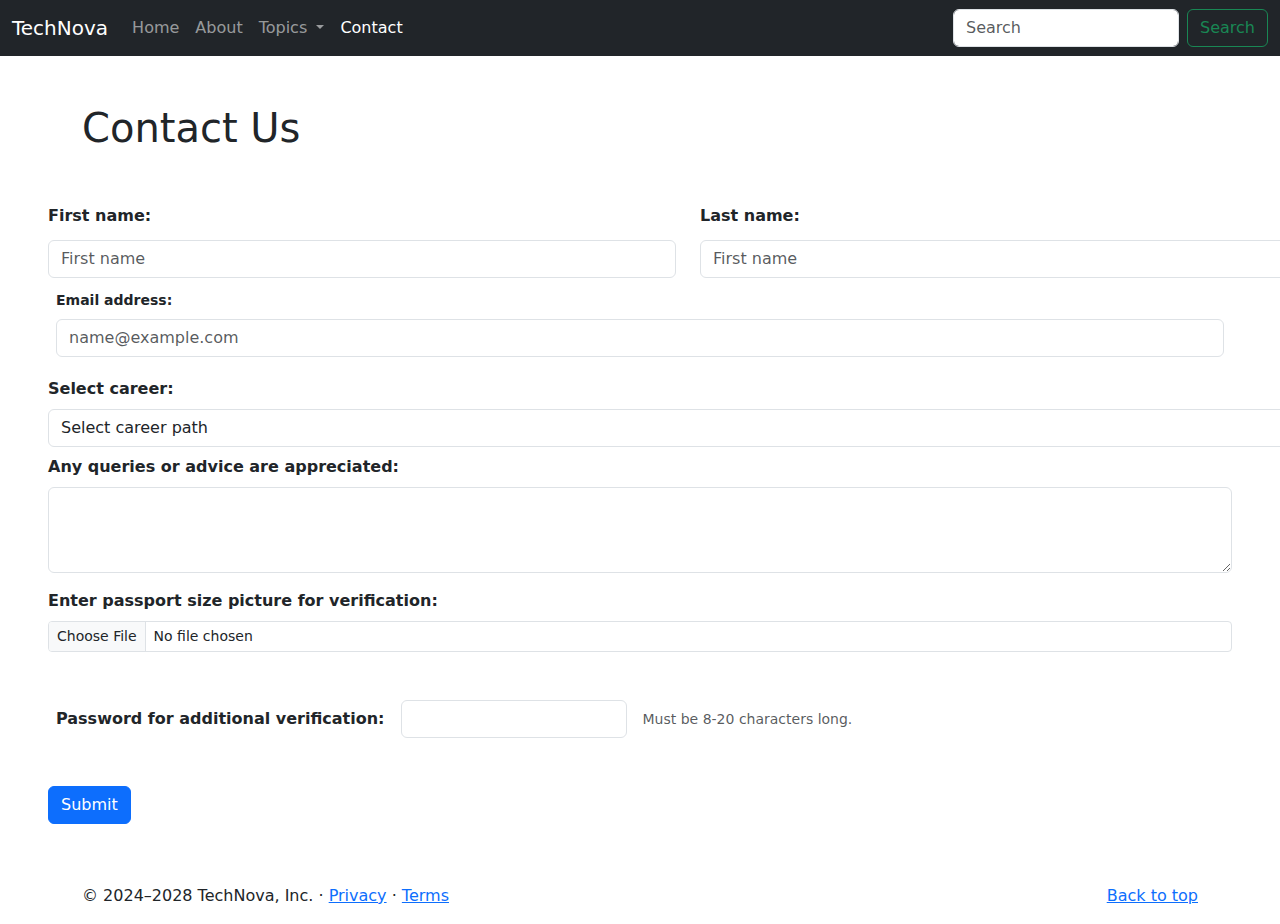
<file: TechNova_Website/contact.html>
<!DOCTYPE html>
<html lang="en">
  <head>
    <meta charset="utf-8" />
    <meta name="viewport" content="width=device-width, initial-scale=1" />
    <title>Bootstrap demo</title>
    <link
      href="https://cdn.jsdelivr.net/npm/bootstrap@5.3.3/dist/css/bootstrap.min.css"
      rel="stylesheet"
      integrity="sha384-QWTKZyjpPEjISv5WaRU9OFeRpok6YctnYmDr5pNlyT2bRjXh0JMhjY6hW+ALEwIH"
      crossorigin="anonymous"
    />

    <link rel="stylesheet" href="styles.css" />
  </head>

  <body>
    <nav class="navbar navbar-expand-lg navbar-dark bg-dark">
      <div class="container-fluid">
        <a class="navbar-brand" href="#">TechNova</a>
        <button
          class="navbar-toggler"
          type="button"
          data-bs-toggle="collapse"
          data-bs-target="#navbarSupportedContent"
          aria-controls="navbarSupportedContent"
          aria-expanded="false"
          aria-label="Toggle navigation"
        >
          <span class="navbar-toggler-icon"></span>
        </button>
        <div class="collapse navbar-collapse" id="navbarSupportedContent">
          <ul class="navbar-nav me-auto mb-2 mb-lg-0">
            <li class="nav-item">
              <a class="nav-link " aria-current="page" href="./blog.html">Home</a>
            </li>
            <li class="nav-item">
              <a class="nav-link " href="./about.html">About</a>
            </li>
            <li class="nav-item dropdown">
              <a
                class="nav-link dropdown-toggle"
                href="#"
                role="button"
                data-bs-toggle="dropdown"
                aria-expanded="false"
              >
                Topics
              </a>
              <ul class="dropdown-menu">
                <li><a class="dropdown-item" href="#">Gfx Designing</a></li>
                <li><a class="dropdown-item" href="#">Web Development</a></li>
                <li>
                  <hr class="dropdown-divider" />
                </li>
                <li><a class="dropdown-item" href="#">Other</a></li>
              </ul>
            </li>

            <li class="nav-item">
              <a class="nav-link active" href="./contact.html">Contact</a>
            </li>
          </ul>
          <form class="d-flex" role="search">
            <input
              class="form-control me-2"
              type="search"
              placeholder="Search"
              aria-label="Search"
            />
            <button class="btn btn-outline-success" type="submit">
              Search
            </button>
          </form>
        </div>
      </div>
    </nav>


    <!-- about -->

   
    <div class="container my-5" >
        <h1>Contact Us</h1>
    </div>

    <!-- contact us form -->
    <div class="row">
      <div class="col">
        <label for="f-name" class="form-label1 mx-5 my-1"><b>First name:</b></label>
        <input type="text" class="form-control mx-5 my-2" id="f-name" placeholder="First name" aria-label="First name">
      </div>
      <div class="col">
        <label for="l-name" class="form-label1 mx-5 my-1"><b>Last name:</b></label>
        <input type="text" class="form-control mx-5 my-2" id="l-name" placeholder="First name" aria-label="First name">
      </div>
    </div>
    <div class="mb-3 mx-5 form-control-sm">
        <label for="exampleFormControlInput1" class="form-label"><b>Email address:</b></label>
        <input type="email" class="form-control" id="exampleFormControlInput1" placeholder="name@example.com">
      </div>

      <!-- select -->
      <label for="select" class="form-label mx-5"><b>Select career:</b></label>
      <select class="form-select mx-5   " aria-label="Default select example  " id="select">

        <option  selected>Select career path</option>
        <option  value="1">Web development</option>
        <option  value="2">Graphics designing</option>
        <option  value="3">Cyber Security</option>
      </select>
      
      <!-- textarea -->
      <div class="mb-3 mx-5 my-2">
        <label for="exampleFormControlTextarea1" class="form-label"><b>Any queries or advice are appreciated:</b></label>
        <textarea class="form-control" id="exampleFormControlTextarea1" rows="3"></textarea>
      </div>

      
      <!-- file input -->
      
      <div class="mb-5 mx-5 ">
        <label for="formFileSm" class="form-label"><b>Enter passport size picture for verification:</b></label>
        <input class="form-control form-control-sm" id="formFileSm" type="file">
      </div>
      

      <!-- password -->
      <div class="row g-3 align-items-center mx-5 mb-5">
        <div class="col-auto">
          <label for="inputPassword6" class="col-form-label  "><b>Password for additional verification:</b></label>
        </div>
        <div class="col-auto">
          <input type="password" id="inputPassword6" class="form-control" aria-describedby="passwordHelpInline">
        </div>
        <div class="col-auto">
          <span id="passwordHelpInline" class="form-text">
            Must be 8-20 characters long.
          </span>
        </div>
      </div>
      
      <!-- summit button -->
       <button class="btn btn-primary mx-5 submit">
        Submit
       </button>

      
      
    <!-- footer -->
    <footer class="container">
        <p class="float-end"><a href="#">Back to top</a></p>
        <p>© 2024–2028 TechNova, Inc. · <a href="#">Privacy</a> · <a href="#">Terms</a></p>
      </footer>

    <script
      src="https://cdn.jsdelivr.net/npm/bootstrap@5.3.3/dist/js/bootstrap.bundle.min.js"
      integrity="sha384-YvpcrYf0tY3lHB60NNkmXc5s9fDVZLESaAA55NDzOxhy9GkcIdslK1eN7N6jIeHz"
      crossorigin="anonymous"
    ></script>
  </body>
</html>
</file>
<file: TechNova_Blog_Website/styles.css>
.img1{
    width: 1400px;
    height: 350px;
}
.img2{
    width: 1400px;
    height: 350px;
}
.img3{
    width: 1400px;
    height: 350px;
}

.carousel-item img {
    filter: brightness(40%); /* Adjust the percentage as needed */
}

.submit{
    position: sticky;
    left: 40px;
    margin-bottom: 60px;

}




/* .carousel-caption {
    position: absolute;
    top: 50%;
    left: 50%;
    transform: translate(-50%, -50%);
    text-align: center;
  }

  @media (max-width: 768px) {
    .carousel-caption {
      font-size: 1rem;
      padding: 10px;
    }
    .carousel-caption h2 {
      font-size: 1.5rem;
    }
    .carousel-caption p {
      font-size: 1rem;
    }
    .carousel-caption button {
      font-size: 0.8rem;
      padding: 5px 10px;
    }
  } */
</file>
<file: TechNova_Website/styles.css>
.img1{
    width: 1400px;
    height: 350px;
}
.img2{
    width: 1400px;
    height: 350px;
}
.img3{
    width: 1400px;
    height: 350px;
}

.carousel-item img {
    filter: brightness(40%); /* Adjust the percentage as needed */
}

.submit{
    position: sticky;
    left: 40px;
    margin-bottom: 60px;

}
</file>
